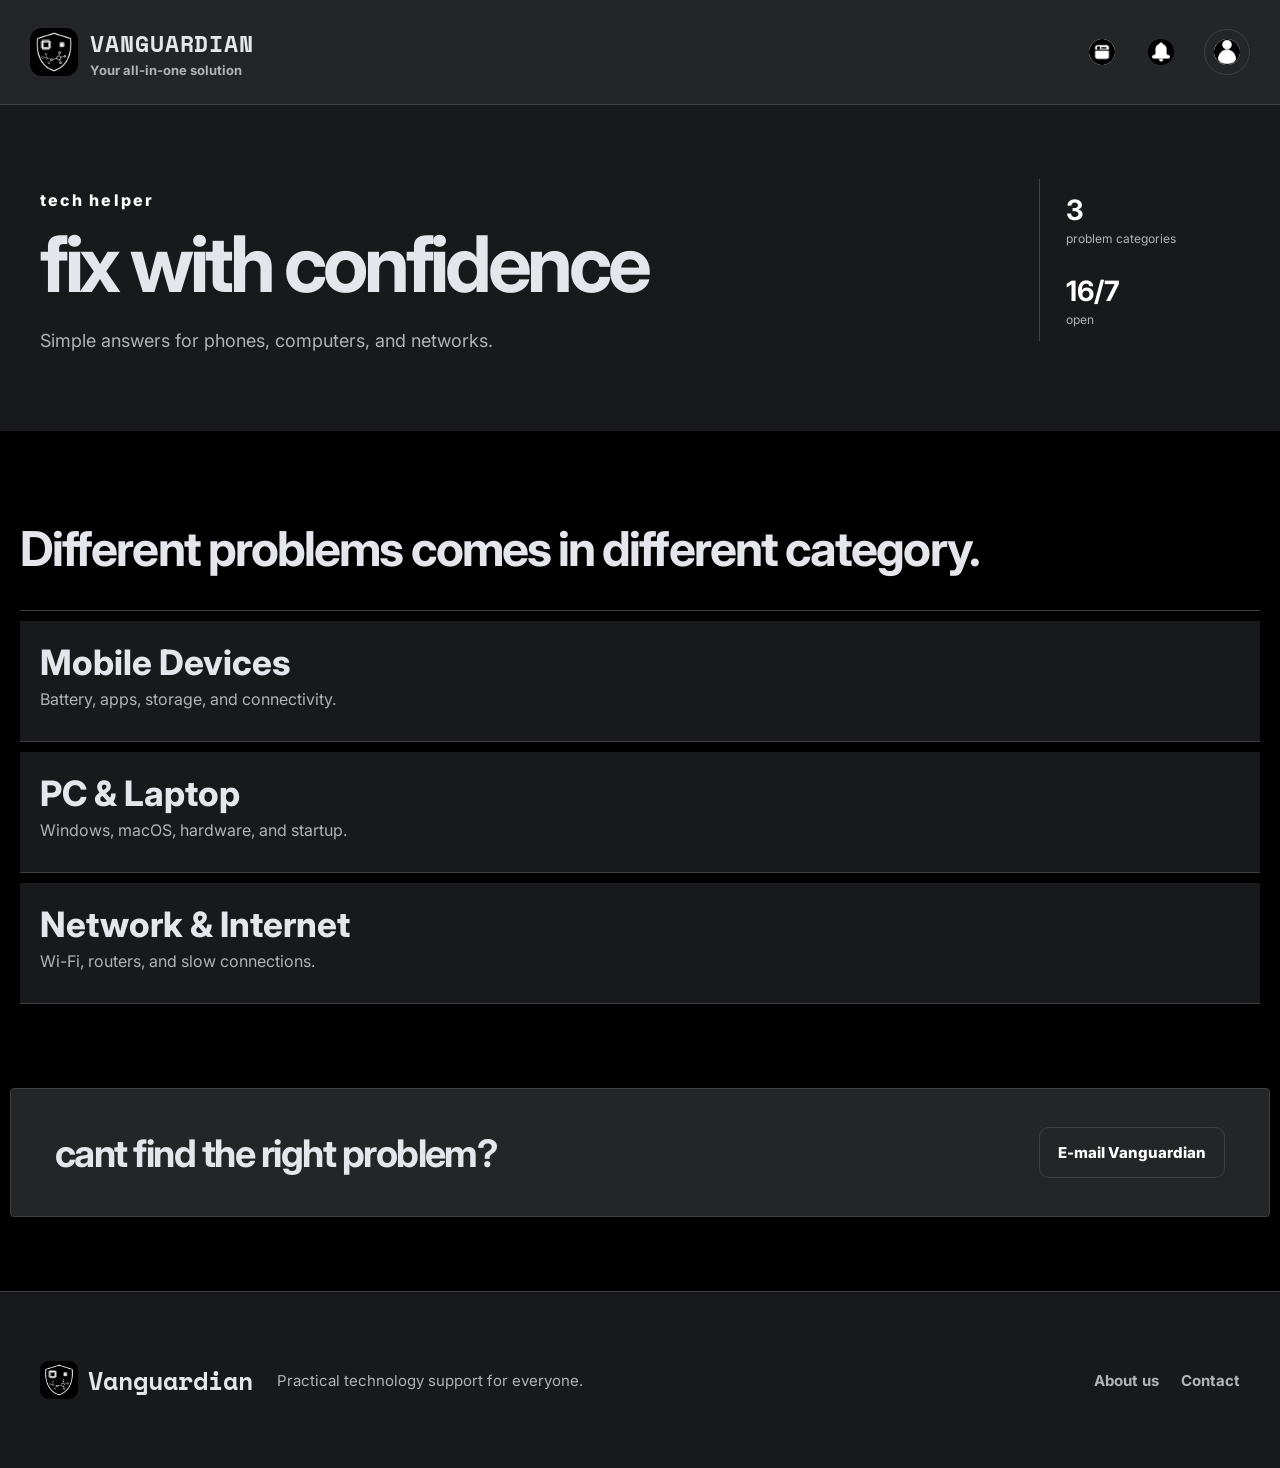
<file: index.html>
<!DOCTYPE html>
<html lang="en">
<head>
    <meta charset="UTF-8">
    <meta name="viewport" content="width=device-width, initial-scale=1.0">
    <title>Vanguardian - Helper</title>
    <link rel="icon" href="images/others/logo.jpg">
    <link rel="stylesheet" href="styles/styles.css">
    <link rel="preconnect" href="https://fonts.googleapis.com">
    <link rel="preconnect" href="https://fonts.gstatic.com">
    <link href="https://fonts.googleapis.com/css2?family=Inter:wght@400;500;600;700;800&family=Space+Mono:wght@700&display=swap" rel="stylesheet">
</head>
<body>
    <header class="hdr">
        <div class="hdr-in">
            <a class="br" href="index.html">
                <img src="images/others/logo.jpg" alt="">
                <span>
                    <strong>Vanguardian</strong>
                    <small>Your all-in-one solution</small>
                </span>
            </a>

            <nav class="nav">
                <a class="nav-a" href="navigators/relatedpost.html" title="Concerns">
                    <img src="images/navigation/feed.jpg" alt="">
                    <span>Newsfeed</span>
                </a>
                <a class="nav-a" href="navigators/notification.html" title="Notifications">
                    <img src="images/navigation/notification.jpg" alt="">
                    <span>Notifications</span>
                </a>
                <a class="acct" href="navigators/account.html" title="Account">
                    <img src="images/navigation/account.jpg" alt="">
                </a>
            </nav>
        </div>
    </header>

    <main>
        <section class="hero">
            <div class="hero-txt">
                <span class="eyeb">tech helper</span>
                <h1>fix with confidence</h1>
                <p>Simple answers for phones, computers, and networks.</p>
            </div>

            <div class="stats">
                <div>
                    <strong>3</strong>
                    <span>problem categories</span>
                </div>
                <div>
                    <strong>16/7</strong>
                    <span>open</span>
                </div>
            </div>
        </section>

        <section class="sol">
            <div class="sec-hd">
                <div>
                    <h2>Different problems comes in different category.</h2>
                </div>
            </div>

            <div class="cat-grid">
                <a class="cat" href="navigators/relatedpost.html">
                    <div class="cat-txt">
                        <h3>Mobile Devices</h3>
                        <p>Battery, apps, storage, and connectivity.</p>
                    </div>
                </a>

                <a class="cat" href="navigators/relatedpost.html">
                    <div class="cat-txt">
                        <h3>PC &amp; Laptop</h3>
                        <p>Windows, macOS, hardware, and startup.</p>
                    </div>
                </a>

                <a class="cat" href="navigators/relatedpost.html">
                    <div class="cat-txt">
                        <h3>Network &amp; Internet</h3>
                        <p>Wi-Fi, routers, and slow connections.</p>
                    </div>
                </a>
            </div>
        </section>

        <section class="help">
            <div>
                <h2>cant find the right problem?</h2>
            </div>
            <a class="help-btn" href="https://mail.google.com/mail/u/0/#inbox?compose=DmwnWrRmVXHXGWllBxsvGVXSlNGcmLDXgPLjxMvLGtlmRgZkjfxxLDCkMnXqxgZMGCvhjtrcNPBl">E-mail Vanguardian</a>
        </section>
    </main>

    <footer class="foot">
        <a class="foot-br" href="index.html">
            <img src="images/others/logo.jpg" alt="">
            <span>Vanguardian</span>
        </a>
        <p>Practical technology support for everyone.</p>
        <div class="foot-lnks">
            <a href="navigators/aboutus.html">About us</a>
            <a href="navigators/contact.html">Contact</a>
        </div>
    </footer>

</body>
</html>
</file>
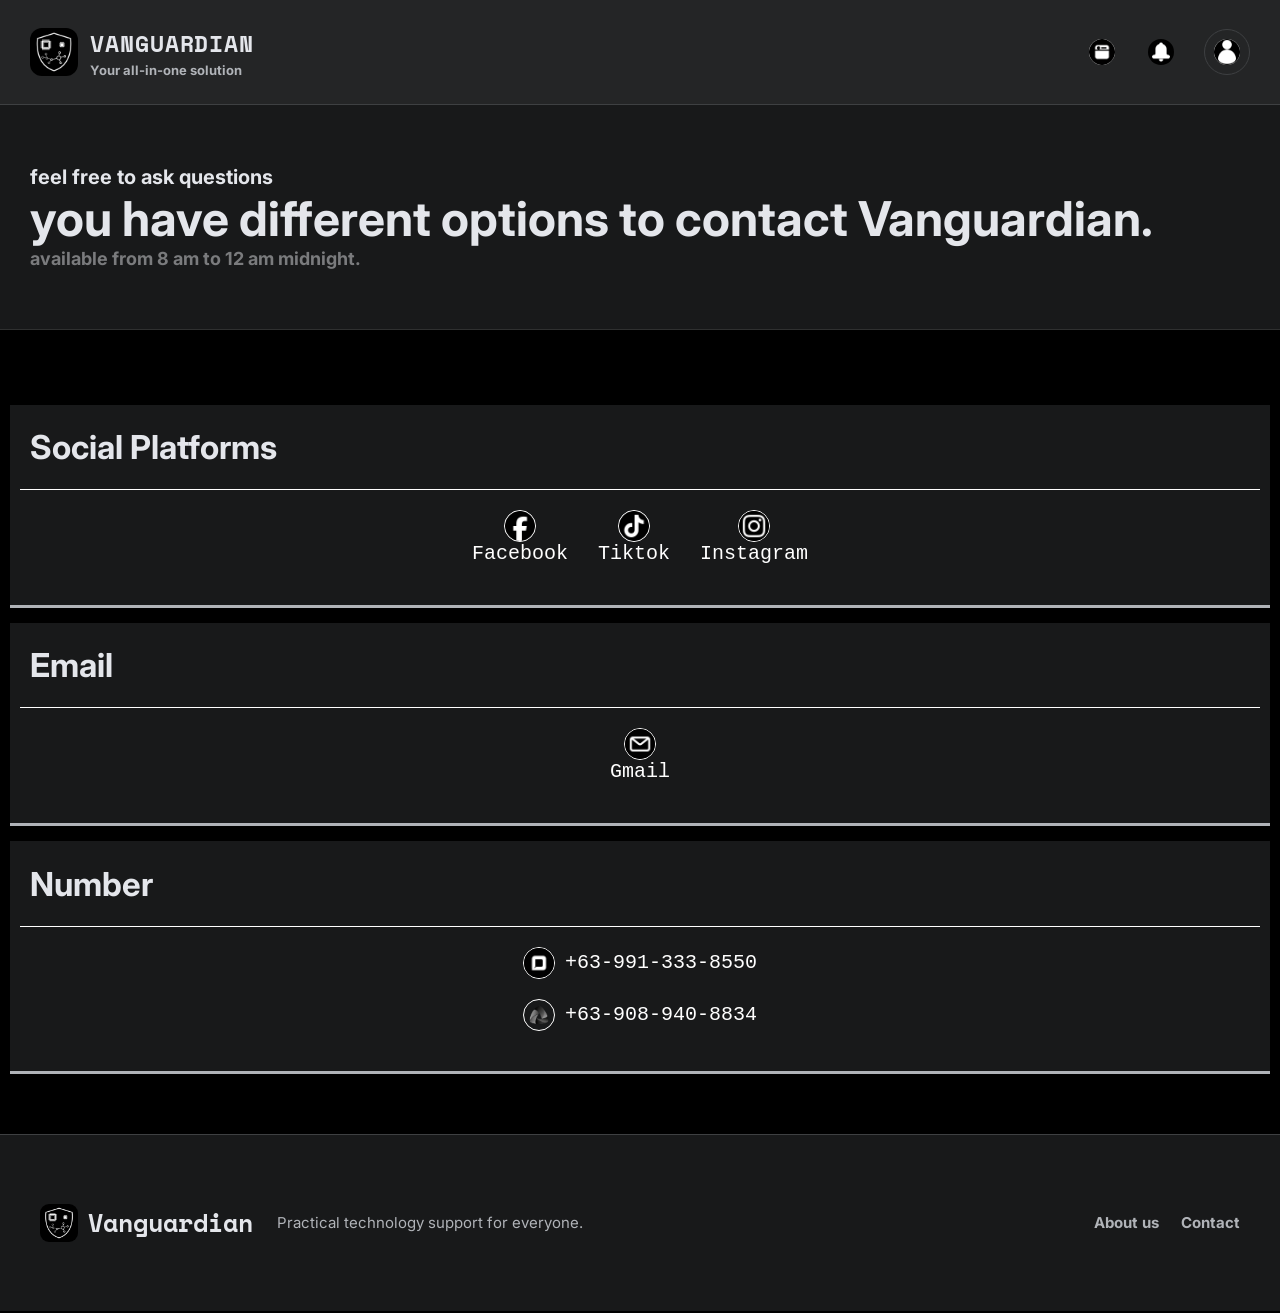
<file: navigators/contact.html>
<!DOCTYPE html>
<html lang="en">
<head>
    <meta charset="UTF-8">
    <meta name="viewport" content="width=device-width, initial-scale=1.0">
    <title>Vanguardian - Contact</title>
    <link rel="icon" href="../images/others/logo.jpg">
    <link rel="stylesheet" href="../styles/contact-styles.css">
    <link rel="preconnect" href="https://fonts.googleapis.com">
    <link rel="preconnect" href="https://fonts.gstatic.com" crossorigin>
    <link href="https://fonts.googleapis.com/css2?family=Inter:wght@400;500;600;700;800&family=Space+Mono:wght@700&display=swap" rel="stylesheet">

</head>
<body>

    <header class="hdr">
        <div class="hdr-in">
            <a class="br" href="../index.html">
                <img src="../images/others/logo.jpg" alt="">
                <span>
                    <strong>Vanguardian</strong>
                    <small>Your all-in-one solution</small>
                </span>
            </a>

            <nav class="nav">
                <a class="nav-a" href="../index.html" title="Newsfeed">
                    <img src="../images/navigation/feed.jpg" alt="">
                    <span>Newsfeed</span>
                </a>
                <a class="nav-a" href="notification.html" title="Notifications">
                    <img src="../images/navigation/notification.jpg" alt="">
                    <span>Notifications</span>
                </a>
                <a class="acct" href="account.html" title="Account">
                    <img src="../images/navigation/account.jpg" alt="">
                </a>
            </nav>
        </div>
    </header>
    <div class="text">
        <p>feel free to ask questions</p>
        <h1>you have different options to contact Vanguardian.</h1>
        <p id="time">available from 8 am to 12 am midnight.</p>
    </div>
    <div class="content">
        <div class="social">
            <h1>
                Social Platforms
            </h1>
            <div id="platforms">
                <a href="https://www.facebook.com/X.S.P.One"><img src="../images/others/fb.jpg" alt="Facebook">Facebook</a>
                <a href="https://tiktok.com/@x.squared.plus.one"><img src="../images/others/tiktok.jpg" alt="Tiktok">Tiktok</a>
                <a href="https://www.instagram.com/x.squared.plus.one/"><img src="../images/others/insta.jpg" alt="Instagram">Instagram</a>
            </div>

        </div>


        <div class="email">
            <h1>
                Email
            </h1>
            <div id="email">
                <a href="https://mail.google.com/mail/u/0/#inbox?compose=DmwnWrRmVXHXGWllBxsvGVXSlNGcmLDXgPLjxMvLGtlmRgZkjfxxLDCkMnXqxgZMGCvhjtrcNPBl">
                    <img src="../images//others/email.jpg" alt="Email">Gmail</a>
            </div>
        </div>


        <div class="number">
            <h1>
                Number
            </h1>
            <div id="number">
                <a href="+639913338550"><img src="../images/others/dito.jpg" alt="Phone Number">+63-991-333-8550</a>
                <a href="+639913338550"><img src="../images/others/smart.png" alt="Phone Number">+63-908-940-8834</a>
            </div>
        </div>

    </div>
    <footer class="foot">
        <a class="foot-br" href="index.html">
            <img src="../images/others/logo.jpg" alt="">
            <span>Vanguardian</span>
        </a>
        <p>Practical technology support for everyone.</p>
        <div class="foot-lnks">
            <a href="navigators/aboutus.html">About us</a>
            <a href="navigators/contact.html">Contact</a>
        </div>
    </footer>
</body></html>
</file>
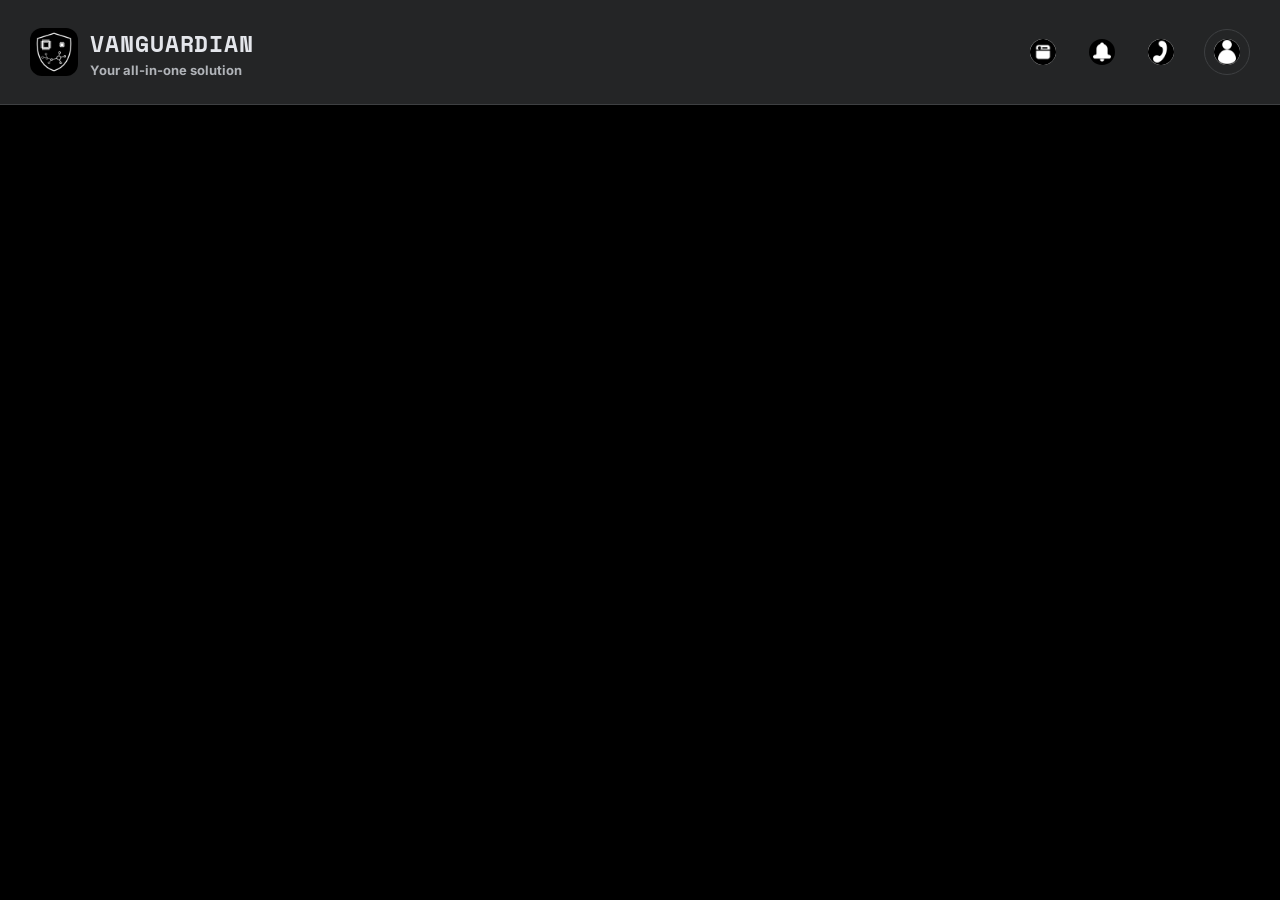
<file: navigators/notification.html>
<!DOCTYPE html>
<html lang="en">
<head>
    <meta charset="UTF-8">
    <meta name="viewport" content="width=device-width, initial-scale=1.0">
    <title>Vanguardian - Notifications</title>
    <link rel="icon" href="../images/others/logo.jpg">
    <link rel="stylesheet" href="../styles/styles.css">
    <link rel="preconnect" href="https://fonts.googleapis.com">
    <link rel="preconnect" href="https://fonts.gstatic.com" crossorigin>
    <link href="https://fonts.googleapis.com/css2?family=Inter:wght@400;500;600;700;800&family=Space+Mono:wght@700&display=swap" rel="stylesheet">
</head>
<body>
    <header class="hdr">
        <div class="hdr-in">
            <a class="br" href="../index.html">
                <img src="../images/others/logo.jpg" alt="">
                <span>
                    <strong>Vanguardian</strong>
                    <small>Your all-in-one solution</small>
                </span>
            </a>

            <nav class="nav">
                <a class="nav-a" href="../index.html" title="Newsfeed">
                    <img src="../images/navigation/feed.jpg" alt="">
                    <span>Newsfeed</span>
                </a>
                <a class="nav-a on" href="notification.html" title="Notifications">
                    <img src="../images/navigation/notification.jpg" alt="">
                    <span>Notifications</span>
                </a>
                <a class="nav-a" href="contact.html" title="Contact">
                    <img src="../images/navigation/contact.jpg" alt="">
                    <span>Contact</span>
                </a>
                <a class="acct" href="account.html" title="Account">
                    <img src="../images/navigation/account.jpg" alt="">
                </a>
            </nav>
        </div>
    </header>
</body>
</html>
</file>
<file: styles/styles.css>
body {
    margin: 0;
    background: #000;
    color: #e4e6eb;
    font-family: "Inter", Arial, sans-serif;
}

a {
    color: inherit;
}

.hdr {
    position: sticky;
    top: 0;
    border-bottom: 1px solid #3e4042;
    background: #242526;
    padding: 10px;
}

.hdr-in {
    height: 84px;
    margin: 0 auto;
    padding: 0 20px;
    display: flex;
    align-items: center;
    justify-content: space-between;
}

.br {
    display: flex;
    align-items: center;
    gap: 12px;
    color: #e4e6eb;
    text-decoration: none;
}

.br img {
    width: 48px;
    height: 48px;
    border-radius: 12px;
    object-fit: cover;
}

.br span {
    display: flex;
    flex-direction: column;
}

.br strong {
    font-family: "Space Mono", monospace;
    font-size: 23px;
    letter-spacing: 0.04em;
    text-transform: uppercase;
}

.br small {
    margin-top: 2px;
    color: #b0b3b8;
    font-size: 13px;
    font-weight: bold;
}

.nav {
    display: flex;
    align-items: center;
    gap: 15px;
}

.nav-a, .acct {
    display: flex;
    align-items: center;
    justify-content: center;
    color: #b0b3b8;
    text-decoration: none;
}
.nav-a {
    height: 44px;
    width: 44px;
    padding: 0;
    border-radius: 50%;
}

.nav-a img, .acct img {
    width: 26px;
    height: 26px;
    border-radius: 50%;
}

.nav-a span {
    display: none;
}

.nav-a:hover {
    background: #3a3b3c;
    color: #e4e6eb;
}

.acct {
    width: 44px;
    height: 44px;
    margin-left: 6px;
    border: 1px solid #3e4042;
    border-radius: 50%;
    align-items: center;
    justify-content: center;
}

.hero {
    padding: 74px 40px;
    display: grid;
    grid-template-columns: 1fr auto;
    align-items: end;
    color: #e4e6eb;
    background: #18191a;
}

.hero-txt {
    max-width: 760px;
}

.hero .eyeb {
    text-transform: lowercase;
}

.eyeb {
    display: inline-block;
    margin-bottom: 16px;
    color: #fff;
    font-size: 16px;
    font-weight: 800;
    letter-spacing: 0.14em;
    text-transform: uppercase;
}

.hero h1 {
    margin: 0;
    font-size: 78px;
    line-height: 0.98;
    letter-spacing: -0.055em;
}

.hero-txt > p {
    max-width: 610px;
    margin: 24px 0 0;
    color: #b0b3b8;
    font-size: 18px;
    line-height: 1.7;
}

.stats {
    width: 200px;
    margin-bottom: 16px;
    border-left: 1px solid #3e4042;
}

.stats div {
    padding: 14px 0 14px 26px;
    display: flex;
    flex-direction: column;
}

.stats strong {
    color: #fff;
    font-size: 28px;
}

.stats span {
    margin-top: 4px;
    color: #b0b3b8;
    font-size: 12px;
}

.sol {
    margin: 0 auto;
    padding: 88px 20px 74px;
}

.sec-hd {
    margin-bottom: 32px;
}

.sec-hd h2, .help h2 {
    margin: 0;
    letter-spacing: -0.04em;
}

.sec-hd h2 {
    font-size: 48px;
}

.cat-grid {
    border-top: 1px solid #3e4042;
    margin: 0;
}

.cat {
    display: flex;
    padding: 20px;
    border-bottom: 1px solid #3e4042;
    background: #18191a;
    text-decoration: none;
    margin: 10px auto;
}

.cat:hover {
    background: #3a3b3c;
}

.cat-txt {
    padding: 0;
}

.cat-txt h3 {
    margin: 0 0 6px;
    font-size: 35px;
    font-weight: 750;
}

.cat-txt p {
    margin: 0 0 12px;
    color: #b0b3b8;
    font-size: 16px;

}

.help {
    margin: 0 10px 74px;
    padding: 38px 44px;
    display: flex;
    align-items: center;
    justify-content: space-between;
    border-radius: 4px;
    border: 1px solid #3e4042;
    background: #242526;
    color: #e4e6eb;
}

.help h2 {
    font-size: 38px;
    text-transform: lowercase;
}

.help-btn {
    padding: 15px 18px;
    border: 1px solid #3e4042;
    border-radius: 10px;
    background: #242526;
    color: #ffffff;
    font-size: 15px;
    font-weight: 800;
    text-decoration: none;
}

footer.foot {
    min-height: 120px;
    padding: 28px 40px;
    display: grid;
    grid-template-columns: auto 1fr auto;
    align-items: center;
    gap: 24px;
    border-top: 1px solid #3e4042;
    background: #18191a;
}

.foot-br {
    display: flex;
    align-items: center;
    gap: 10px;
    font-size: 25px;
    font-family: "Space Mono", monospace;
    font-weight: 700;
    text-decoration: none;
}

.foot-br img {
    width: 38px;
    height: 38px;
    border-radius: 9px;
}

footer.foot p {
    margin: 0;
    color: #b0b3b8;
    font-size: 15px;
}

.foot-lnks {
    display: flex;
    gap: 22px;
}

.foot-lnks a {
    color: #b0b3b8;
    font-size: 15px;
    font-weight: 700;
    text-decoration: none;
}

@media (max-width: 900px) {
    .hdr-in {
        padding: 0 16px;
    }
    .nav-a {
        width: 44px;
        padding: 0;
    }
    .hero {
        grid-template-columns: 1fr;
    }
    .help {
        flex-wrap: wrap;
    }
    footer.foot {
        grid-template-columns: 1fr;
    }
    .stats {
        width: auto;
        margin: 28px 0 0;
        display: flex;
        gap: 28px;
        border-top: 1px solid #3e4042;
        border-left: 0;
    }
    .stats div {
        padding: 14px 0 0;
    }
}

@media (max-width: 600px) {
    .hdr {
        padding: 8px;
    }
    .hdr-in {
        height: 72px;
        padding: 0 8px;
    }
    .br {
        gap: 6px;
    }
    .br img {
        width: 38px;
        height: 38px;
    }
    .br strong {
        font-size: 12px;
    }
    .br small {
        display: none;
    }
    .nav {
        gap: 1px;
    }
    .nav-a {
        width: 32px;
        height: 32px;
    }
    .nav-a img {
        width: 22px;
        height: 22px;
    }
    .acct {
        width: 32px;
        height: 32px;
        margin-left: 1px;
    }
    .acct img {
        width: 22px;
        height: 22px;
    }

    .hero {
        padding: 54px 20px;
        align-content: center;
    }
    .hero h1 {
        font-size: 45px;
    }
    .sec-hd h2 {
        font-size: 32px;
    }
    .help h2 {
        font-size: 26px;
    }
    .hero-txt > p {
        font-size: 16px;
    }
    .sol {
        padding: 64px 16px 52px;
    }
    .sec-hd {
        align-items: start;
    }
    .cat-txt {
        min-height: 0;
    }
    .cat-txt h3 {
        font-size: 30px;
        font-weight: 650;
    }

    .help {
        flex: 1;
        margin-bottom: 52px;
        padding: 28px 24px;
        flex-direction: column;
        align-items: start;
        gap: 24px;
    }

    footer.foot {
        padding: 28px 20px;
        grid-template-columns: 1fr;
        gap: 12px;
    }
    .foot-lnks {
        flex-wrap: wrap;
    }
}
</file>
<file: styles/contact-styles.css>
body {
    margin: 0;
    background: #000;
    color: #e4e6eb;
    font-family: "Inter", Arial, sans-serif;
}

a {
    color: inherit;
}

.hdr {
    position: sticky;
    top: 0;
    border-bottom: 1px solid #3e4042;
    background: #242526;
    padding: 10px;
}

.hdr-in {
    height: 84px;
    margin: 0 auto;
    padding: 0 20px;
    display: flex;
    align-items: center;
    justify-content: space-between;
}

.br {
    display: flex;
    align-items: center;
    gap: 12px;
    color: #e4e6eb;
    text-decoration: none;
}

.br img {
    width: 48px;
    height: 48px;
    border-radius: 12px;
    object-fit: cover;
}

.br span {
    display: flex;
    flex-direction: column;
}

.br strong {
    font-family: "Space Mono", monospace;
    font-size: 23px;
    letter-spacing: 0.04em;
    text-transform: uppercase;
}

.br small {
    margin-top: 2px;
    color: #b0b3b8;
    font-size: 13px;
    font-weight: bold;
}

.nav {
    display: flex;
    align-items: center;
    gap: 15px;
}

.nav-a, .acct {
    display: flex;
    align-items: center;
    justify-content: center;
    color: #b0b3b8;
    text-decoration: none;
}
.nav-a {
    height: 44px;
    width: 44px;
    padding: 0;
    border-radius: 50%;
}

.nav-a img, .acct img {
    width: 26px;
    height: 26px;
    border-radius: 50%;

}

.nav-a span {
    display: none;
}

.nav-a:hover{
    background: #3a3b3c;
    color: #e4e6eb;
}

.acct {
    width: 44px;
    height: 44px;
    margin-left: 6px;
    border: 1px solid #3e4042;
    border-radius: 50%;
    align-items: center;
    justify-content: center;
}






.content {
    margin-top: 50px;
    padding: 10px;
    display: flex;
    flex-direction: column;
}
.text {
    background-color: #18191a;
    padding: 60px 20px;
    border-bottom: 1px solid #2f3030;
}
.text > h1 {
    font-size: 48px;
    font-family: "Inter";
    margin-left: 10px;
    margin: 0 0 0 10px;
}

.text > p {
    font-size: 20px;
    line-height: normal;
    margin: 0px 10px;
    font-family: "Inter";
    font-weight: bold;
}

#time {
    font-size: 18px;
    margin: 0px 10px;
    font-style: normal;
    color: #7a7b7d;
}


.social, .email, .number {
    background-color: #18191a;
    border-bottom: 3px solid #b0b3b8;
    margin-top: 15px;
}




h1 {
    width: auto;
    font-family: "Inter";
    font-size: 33px;
    font-weight: bolder;
    margin-left: 20px;
}





#platforms {
    padding:20px;
    align-items: center;
    margin: 20px 10px;
    border-top:1px solid #ffffff;
    background-color: #18191a;
    display: flex;
    flex-direction: row;
    justify-content: center;
    gap: 30px;
}
#platforms img {
    height: 30px;
    width: 30px;
    border-radius: 50%;
    border: 1px solid #ffffff;
    align-self: center;
}
#platforms > a {
    display: flex;
    flex-direction: column;
    text-align: center;
    text-decoration: none;
    color: #ffffff;
    font-family: monospace;
    font-size: 20px;
}


#email {
    padding:20px;
    align-items: center;
    margin: 20px 10px;
    border-top:1px solid #ffffff;
    background-color: #18191a;
    display: flex;
    flex-direction: row;
    justify-content: center;
    gap: 20px;
}
#email img {
    height:30px;
    width: 30px;
    border-radius: 50%;
    border: 1px solid #ffffff;
    align-self: center;
}
#email > a {
    display: flex;
    flex-direction: column;
    text-align: center;
    text-decoration: none;
    color: #ffffff;
    font-family: monospace;
    font-size: 20px;
}


#number {
    padding:20px;
    align-items: center;
    margin: 20px 10px;
    border-top: 1px solid #ffffff;
    background-color: #18191a;
    display: flex;
    flex-direction: row;
    justify-content: center;
    gap: 20px;
    display:flex;
    flex-direction: column;
}
#number img {
    height: 30px;
    width: 30px;
    border-radius: 50%;
    border: 1px solid #ffffff;
    align-self: center;
}

#number > a {
    display: flex;
    flex-direction: row;
    align-items: center;
    text-decoration: none;
    color: #ffffff;
    font-family: monospace;
    font-size: 20px;
    gap:10px;
}



footer.foot {
    min-height: 120px;
    padding: 28px 40px;
    display: grid;
    grid-template-columns: auto 1fr auto;
    align-items: center;
    gap: 24px;
    border-top: 1px solid #3e4042;
    background: #18191a;
    margin-top: 50px;
}

.foot-br {
    display: flex;
    align-items: center;
    gap: 10px;
    font-size: 25px;
    font-family: "Space Mono", monospace;
    font-weight: 700;
    text-decoration: none;
}

.foot-br img {
    width: 38px;
    height: 38px;
    border-radius: 9px;
}

footer.foot p {
    margin: 0;
    color: #b0b3b8;
    font-size: 15px;
}

.foot-lnks {
    display: flex;
    gap: 22px;
}

.foot-lnks a {
    color: #b0b3b8;
    font-size: 15px;
    font-weight: 700;
    text-decoration: none;
}


@media (max-width: 600px) {
    footer.foot {
        padding: 28px 20px;
        grid-template-columns: 1fr;
        gap: 12px;
    }
    .foot-lnks {
        flex-wrap: wrap;
    }
    
}
</file>
